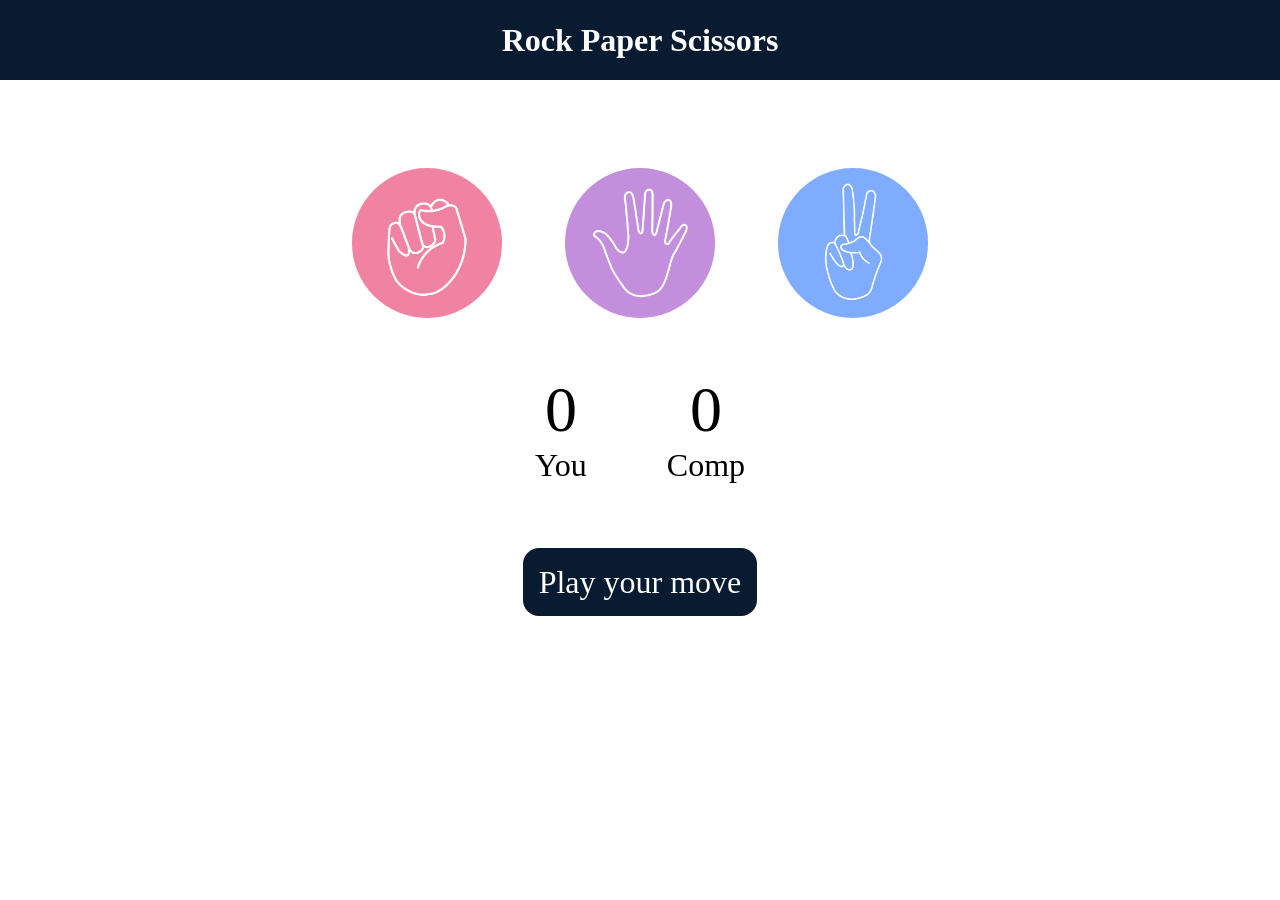
<file: RockPaperScissor/index.html>
<!DOCTYPE html>
<html lang="en">

<head>
    <meta charset="UTF-8">
    <meta name="viewport" content="width=device-width, initial-scale=1.0">
    <title>Rock Paper Scissors Game</title>
    <link rel="stylesheet" href="style.css">
    <!--hi there Gopinath-->
</head>

<body>
    <h1>Rock Paper Scissors</h1>
    <div class="choices">
        <div class="choice" id="rock">
            <img src="./img/rock.png" />
        </div>
        <div class="choice" id="paper">
            <img src="./img/paper.png" />
        </div>
        <div class="choice" id="scissors">
            <img src="./img/scissors.png" />
        </div>
    </div>

    <div class="score-board">
        <div class="score">
            <p id="user-score">0</p>
            <p>You</p>
        </div>
        <div class="score">
            <p id="comp-score">0</p>
            <p>Comp</p>
        </div>
    </div>

    <div class="msg-container">
        <p id="msg">Play your move</p>
    </div>
    <script src="app.js"></script>
</body>

</html>
</file>
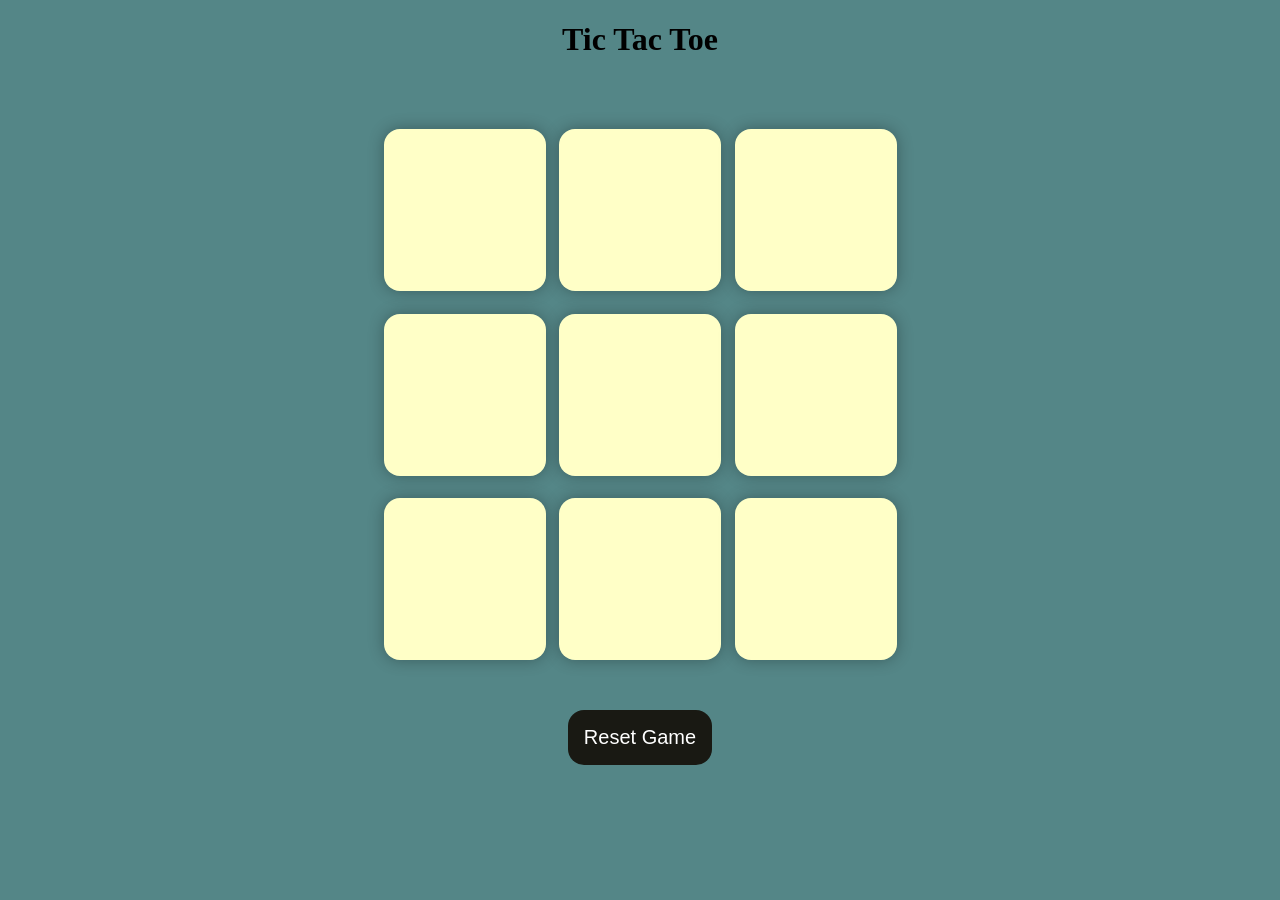
<file: TicTacToe/index.html>
<!DOCTYPE html>
<html lang="en">

<head>
    <meta charset="UTF-8">
    <meta name="viewport" content="width=device-width, initial-scale=1.0">
    <title>Tic-Tac-Toe Game</title>
    <link rel="stylesheet" href="style.css">
    <!--hi there gopinath-->
</head>

<body>
    <div class="msg-container hide">
        <p id="msg">Winner</p>
        <button id="new-btn">New Game</button>
    </div>
    <main>
        <h1>Tic Tac Toe</h1>
        <div class="container">
            <div class="game">
                <button class="box"></button>
                <button class="box"></button>
                <button class="box"></button>
                <button class="box"></button>
                <button class="box"></button>
                <button class="box"></button>
                <button class="box"></button>
                <button class="box"></button>
                <button class="box"></button>
            </div>
        </div>
        <button id="reset-btn">Reset Game</button>
    </main>
    <script src="app.js"></script>
</body>

</html>
</file>
<file: RockPaperScissor/style.css>
* {
  margin: 0;
  padding: 0;
  text-align: center;
}

h1 {
  background-color: #081b31;
  color: #fff;
  height: 5rem;
  line-height: 5rem;
}

.choice {
  height: 165px;
  width: 165px;
  border-radius: 50%;
  display: flex;
  justify-content: center;
  align-items: center;
}

.choice:hover {
  cursor: pointer;
  background-color: #081b31;
}

img {
  height: 150px;
  width: 150px;
  object-fit: cover;
  border-radius: 50%;
}

.choices {
  display: flex;
  justify-content: center;
  align-items: center;
  gap: 3rem;
  margin-top: 5rem;
}

.score-board {
  display: flex;
  justify-content: center;
  align-items: center;
  font-size: 2rem;
  margin-top: 3rem;
  gap: 5rem;
}

#user-score,
#comp-score {
  font-size: 4rem;
}

.msg-container {
  margin-top: 5rem;
}

#msg {
  background-color: #081b31;
  color: #fff;
  font-size: 2rem;
  display: inline;
  padding: 1rem;
  border-radius: 1rem;
}
</file>
<file: TicTacToe/style.css>
body {
  background-color: #548687;
  text-align: center;
}

.container {
  height: 70vh;
  display: flex;
  justify-content: center;
  align-items: center;
}

.game {
  height: 60vmin;
  width: 60vmin;
  display: flex;
  flex-wrap: wrap;
  justify-content: center;
  align-items: center;
  gap: 1.5vmin;
}

.box {
  height: 18vmin;
  width: 18vmin;
  border-radius: 1rem;
  border: none;
  box-shadow: 0 0 1rem rgba(0, 0, 0, 0.3);
  font-size: 8vmin;
  color: #b0413e;
  background-color: #ffffc7;
  cursor: pointer;
}

.box:active {
  background: lawngreen;
}

#reset-btn {
  padding: 1rem;
  font-size: 1.25rem;
  background-color: #191913;
  cursor: pointer;
  color: #fff;
  border-radius: 1rem;
  border: none;
}

#reset-btn:hover {
  background: #fff;
  color: #111;
  transition: all 0.3s ease;
}

#new-btn {
  padding: 1rem;
  font-size: 1.25rem;
  cursor: pointer;
  background-color: #191913;
  color: #fff;
  border-radius: 1rem;
  border: none;
}

#new-btn:hover {
  background: #fff;
  color: #111;
  transition: all 0.3s ease;
}

#msg {
  color: #ffffc7;
  font-size: 5vmin;
}

.msg-container {
  height: 100vmin;
  display: flex;
  justify-content: center;
  align-items: center;
  flex-direction: column;
  gap: 4rem;
}

.hide {
  display: none;
}
</file>
